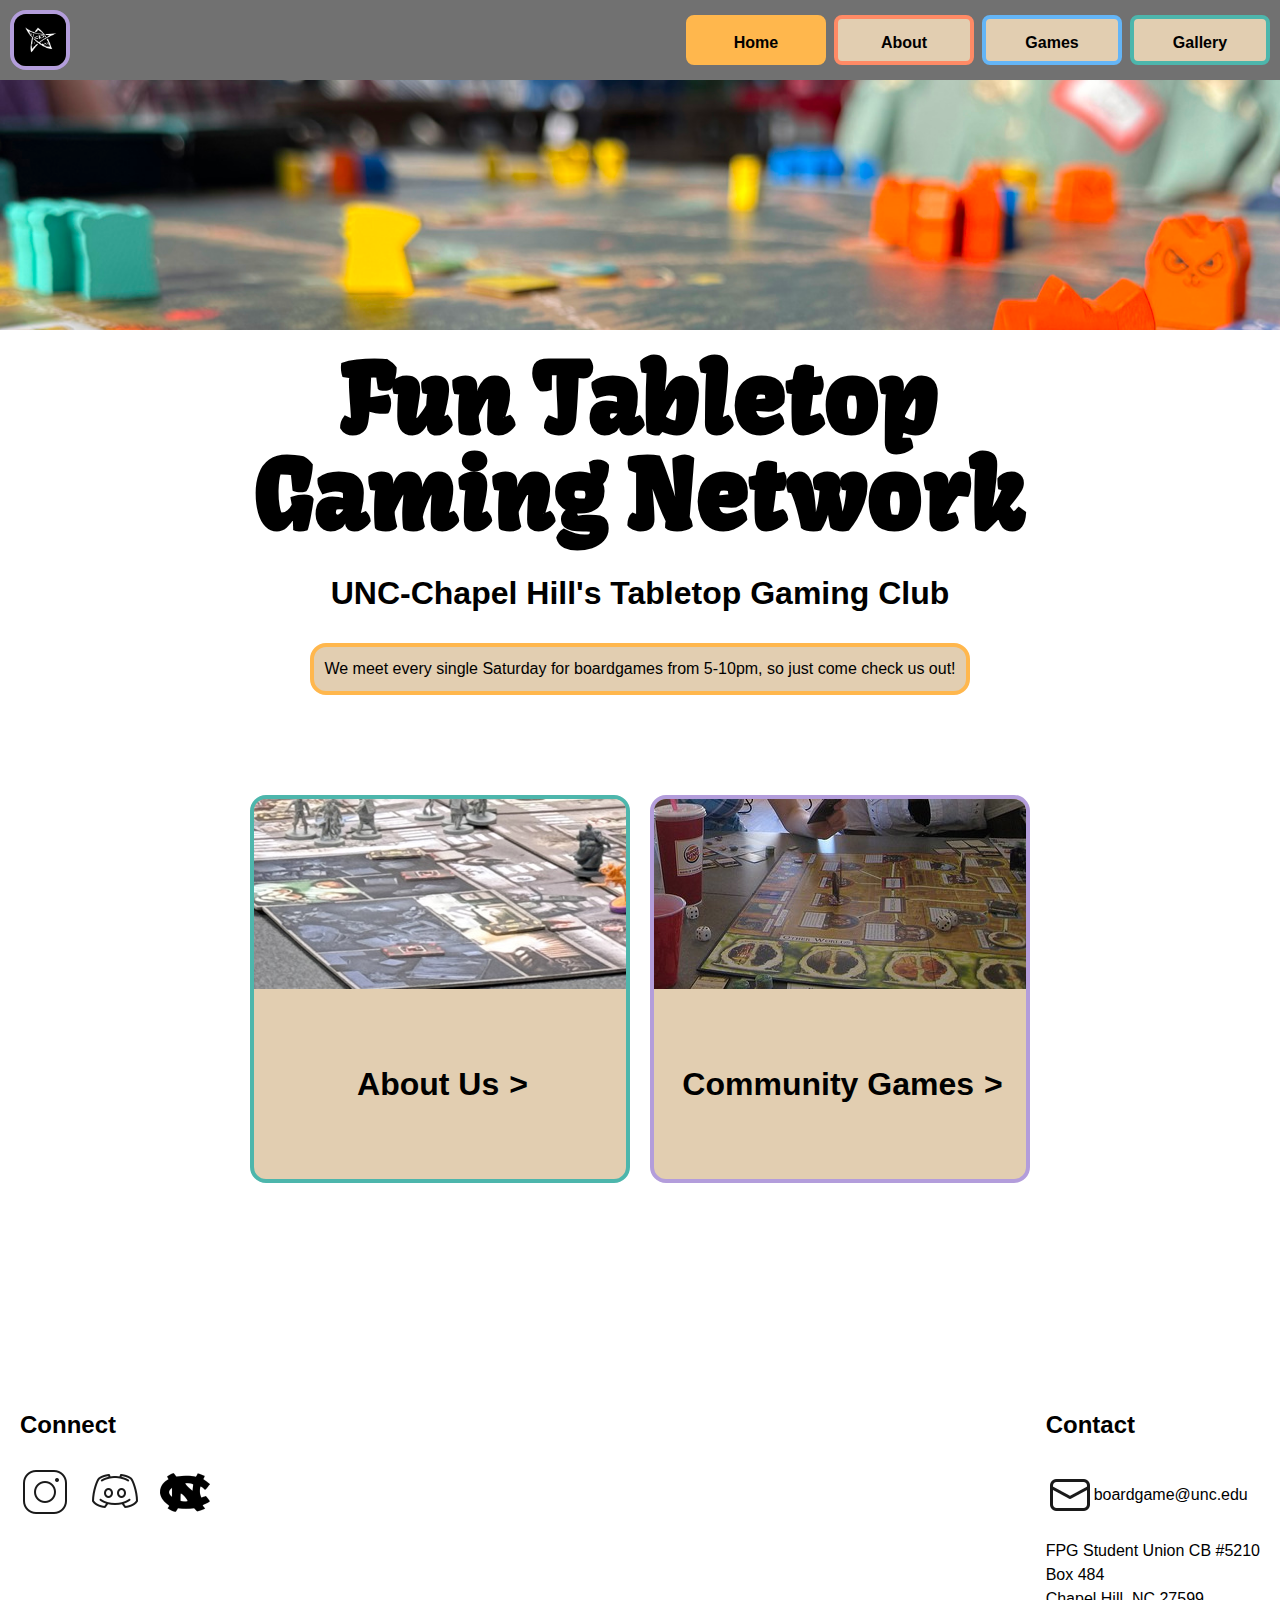
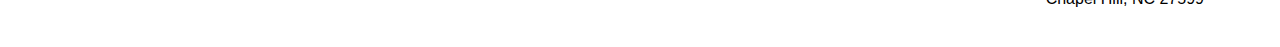
<file: index.html>
<!DOCTYPE html>
<html lang="en">
<head>
    <meta charset="UTF-8">
    <meta name="viewport" content="width=device-width, initial-scale=1.0">
    <title>Fun Tabletop Gaming Network</title>
    <link rel="icon" type="image/png" href="img/logo.png">
    <link rel="preconnect" href="https://fonts.googleapis.com">
    <link rel="preconnect" href="https://fonts.gstatic.com" crossorigin>
    <link href="https://fonts.googleapis.com/css2?family=Kavoon&family=Oswald:wght@200..700&display=swap" rel="stylesheet">
    <link rel="stylesheet" href="css/styles.css">
    <link rel="preconnect" href="https://fonts.googleapis.com">
    <link rel="preconnect" href="https://fonts.gstatic.com" crossorigin>
    <script src="js/responsive-nav.js"></script>
</head>
<body>
    
    <header>
        <a class="logo-link" href="index.html"><img id="logo" src="img/logo.png" alt="Logo"></a>
        <nav class="nav-collapse">      
            <ul>
                <li class="menu-item homeitem"><a id="home-menuitem" href="index.html" data-scroll>Home</a></li>
                <li class="menu-item aboutitem"><a href="about.html" data-scroll>About</a></li>
                <li class="menu-item gamesitem"><a href="games.html" data-scroll>Games</a></li>
                <li class="menu-item galleryitem"><a href="gallery.html" data-scroll>Gallery</a></li>
            </ul>
        </nav>
    </header>

    <div class="banner-div">
        <img class="banner-image" src="img/HomeBanner.png" alt="Board Game Banner Image">
    </div>

    <main>
        <div class="title">
            <h1 class="h1-home">Fun Tabletop<br>Gaming Network</h1>
            <h2>UNC-Chapel Hill's Tabletop Gaming Club</h2>
            <p class="title-blurb">We meet every single Saturday for boardgames from 5-10pm, so just come check us out!</p>
        </div>

        <div class="navigation-blocks">
            <div class="block about">
                <div class="image-block"><a class="background-card-about" href="about.html">.</a></div>
                <div class="block-text"><a href="about.html"><P></P>About Us</P><p>&#62;</p></a></div>
            </div>
            <div class="block games">
                <div class="image-block"><a class="background-card-games" href="games.html">.</a></div>
                <div class="block-text"><a href="games.html"><P></P>Community Games</P><p>&#62;</p></a></div>
            </div>
        </div>
    </main>

    <footer>
        <div class="connect">
            <p class="contact-info">Connect</p>
            <div class="connect-images">
                <a href="https://www.instagram.com/ftagn_unc?igsh=cDluMWI5aTMzejhu"><img class="icon" src="icons/instagram.png" alt="Instagram"></a>
                <a href="http://discord.gg/A95xskp"><img class="icon" src="icons/discord.png" alt="Discord"></a>
                <a href="https://heellife.unc.edu/organization/fun-tabletop-gaming-network"><img class="icon" src="icons/UNC.png" alt="Heel Life"></a>
            </div>
        </div>

        <div class="contact">
            <p class="contact-info">Contact</p>
            <div class="email-line">
                <img src="icons/email.png" alt="Email">
                <p class="email-address">boardgame@unc.edu</p>
            </div>
            <p class="email-address">FPG Student Union CB #5210<br>Box 484<br>Chapel Hill, NC 27599</p>
        </div>
    </footer>

    <script src="js/fastclick.js"></script>
    <script src="js/scroll.js"></script>
    <script src="js/fixed-responsive-nav.js"></script>
</body>
</html>
</file>
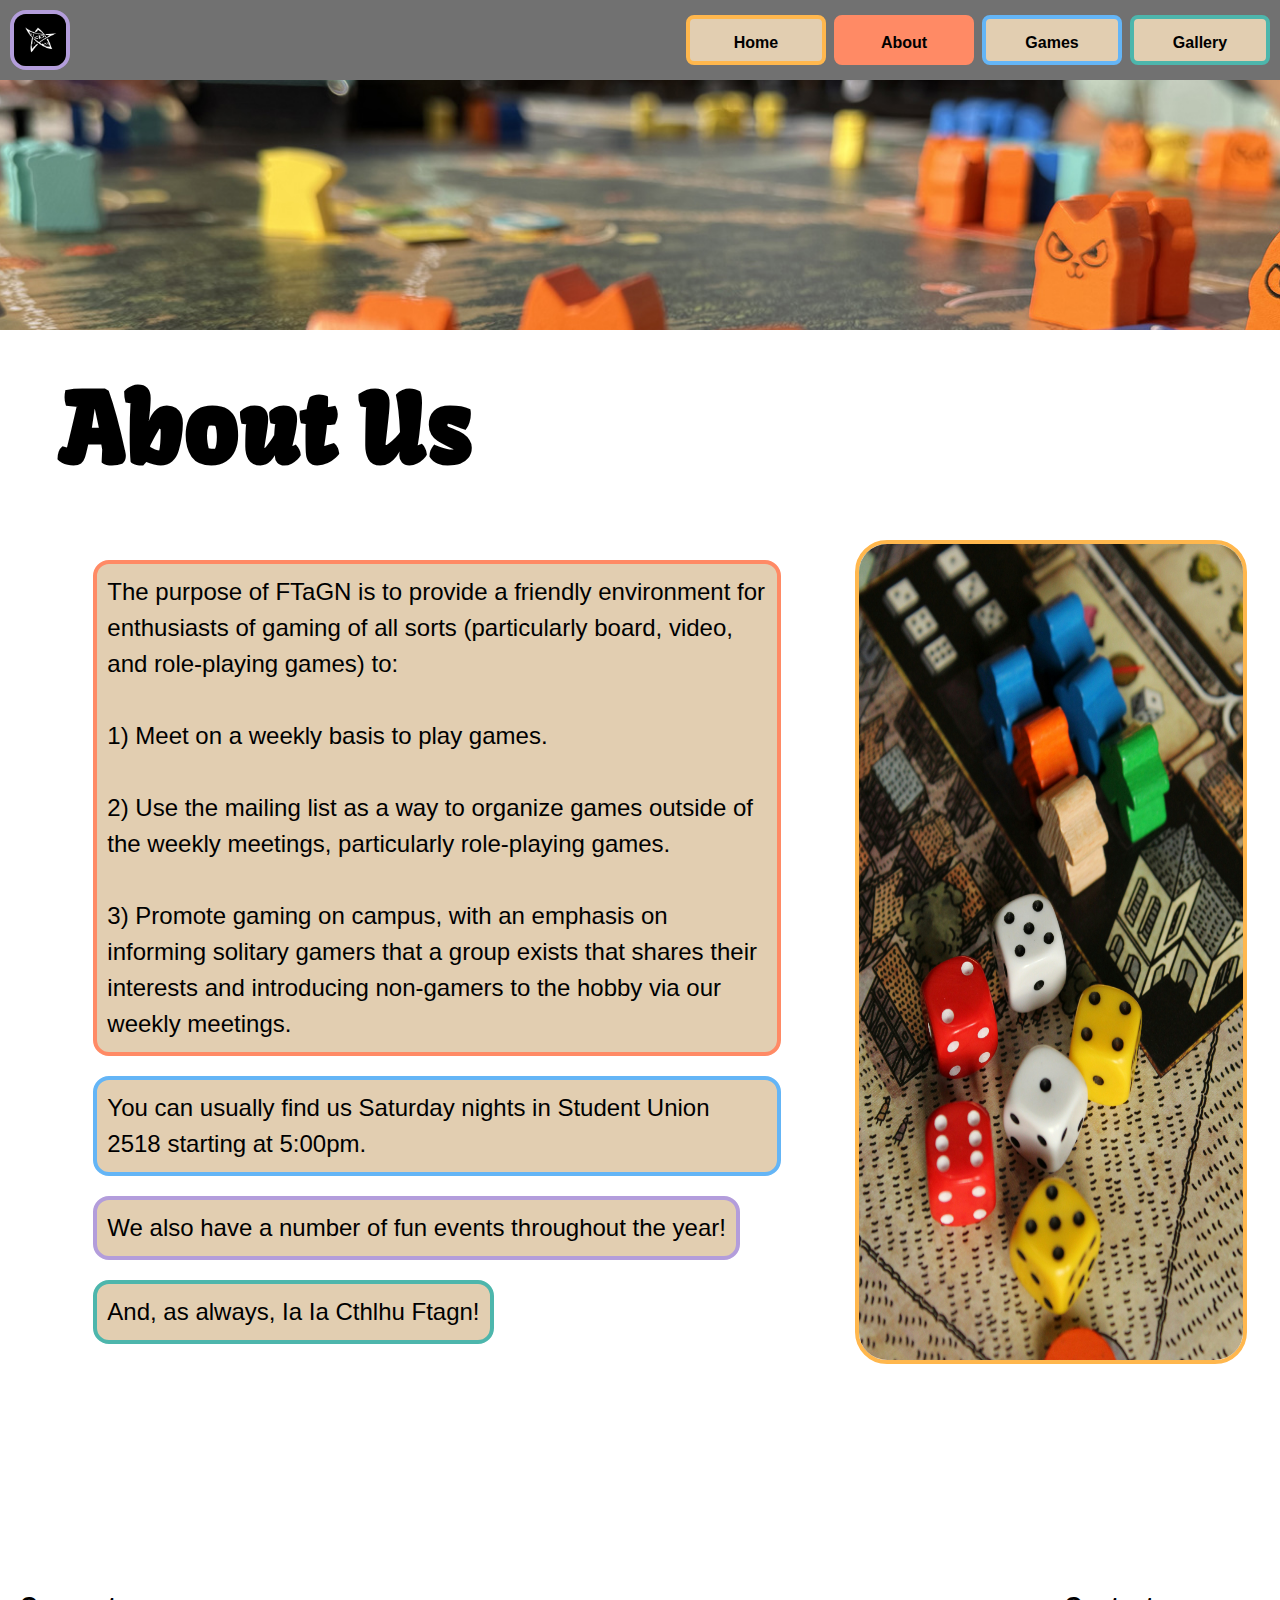
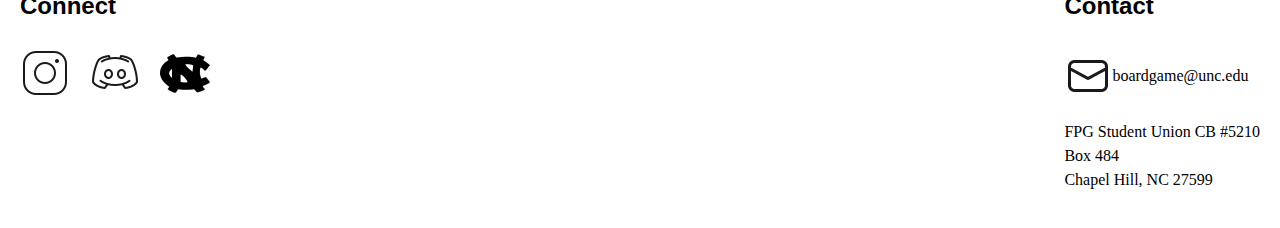
<file: about.html>
<!DOCTYPE html>
<html lang="en">
<head>
    <meta charset="UTF-8">
    <meta name="viewport" content="width=device-width, initial-scale=1.0">
    <title>Fun Tabletop Gaming Network</title>
    <link rel="icon" type="image/png" href="img/logo.png">
    <link rel="preconnect" href="https://fonts.googleapis.com">
    <link rel="preconnect" href="https://fonts.gstatic.com" crossorigin>
    <link href="https://fonts.googleapis.com/css2?family=Kavoon&family=Oswald:wght@200..700&display=swap" rel="stylesheet">
    <link rel="stylesheet" href="css/styles.css">
    <link rel="preconnect" href="https://fonts.googleapis.com">
    <link rel="preconnect" href="https://fonts.gstatic.com" crossorigin>
    <script src="js/responsive-nav.js"></script>
</head>
<body>
    
    <header>
        <a class="logo-link" href="index.html"><img id="logo" src="img/logo.png" alt="Logo"></a>
        <nav class="nav-collapse">      
            <ul>
                <li class="menu-item homeitem"><a href="index.html" data-scroll>Home</a></li>
                <li class="menu-item aboutitem"><a id="about-menuitem" href="about.html" data-scroll>About</a></li>
                <li class="menu-item gamesitem"><a href="games.html" data-scroll>Games</a></li>
                <li class="menu-item galleryitem"><a href="gallery.html" data-scroll>Gallery</a></li>
            </ul>
        </nav>
    </header>

    <div class="banner-div">
        <img class="banner-image" src="img/AboutBanner.png" alt="Board Game Banner Image">
    </div>

    <main>
        <h1 class="h1-else">About Us</h1>
        <div class="about-wrapper">
            <div class="about-us-text">
                <p class="about1">The purpose of FTaGN is to provide a friendly environment for enthusiasts of gaming of all sorts (particularly board, video, and role-playing games) to:<br><br>1&rpar; Meet on a weekly basis to play games.<br><br>2&rpar; Use the mailing list as a way to organize games outside of the weekly meetings, particularly role-playing games.<br><br>3&rpar; Promote gaming on campus, with an emphasis on informing solitary gamers that a group exists that shares their interests and introducing non-gamers to the hobby via our weekly meetings. </p>
                <p class="about2">You can usually find us Saturday nights in Student Union 2518 starting at 5:00pm.</p>
                <p class="about3">We also have a number of fun events throughout the year!</p>
                <p class="about4">And, as always, Ia Ia Cthlhu Ftagn!</p>
            </div>
            <img src="img/AboutPageImage.jpg" alt="6 assorted colored dice">
        </div>
    </main>

    <footer>
        <div class="connect">
            <p class="contact-info">Connect</p>
            <div class="connect-images">
                <img class="icon" src="icons/instagram.png" alt="Instagram">
                <img class="icon" src="icons/discord.png" alt="Discord">
                <img class="icon" src="icons/UNC.png" alt="Heel Life">
            </div>
        </div>

        <div class="contact">
            <p class="contact-info">Contact</p>
            <div class="email-line">
                <img src="icons/email.png" alt="Email">
                <p>boardgame@unc.edu</p>
            </div>
            <p>FPG Student Union CB #5210<br>Box 484<br>Chapel Hill, NC 27599</p>
        </div>
    </footer>

    <script src="js/fastclick.js"></script>
    <script src="js/scroll.js"></script>
    <script src="js/fixed-responsive-nav.js"></script>
</body>
</html>
</file>
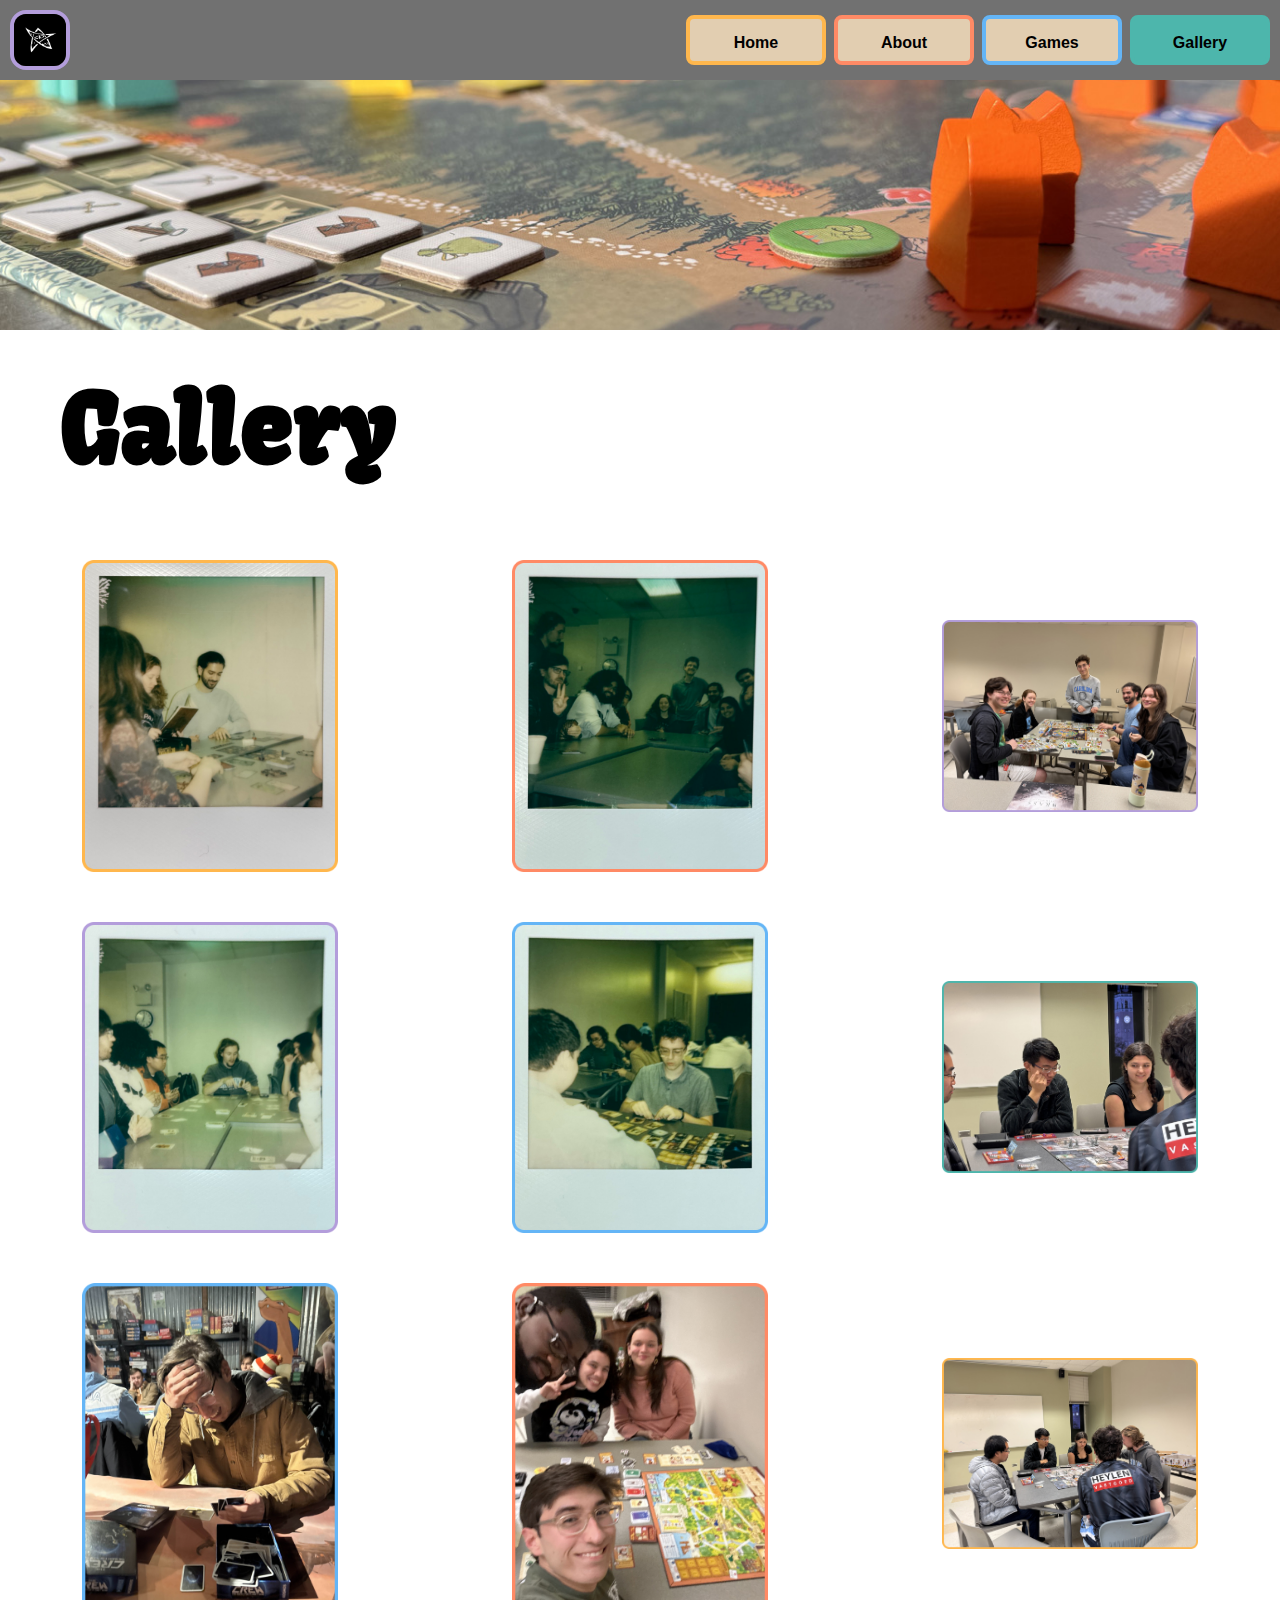
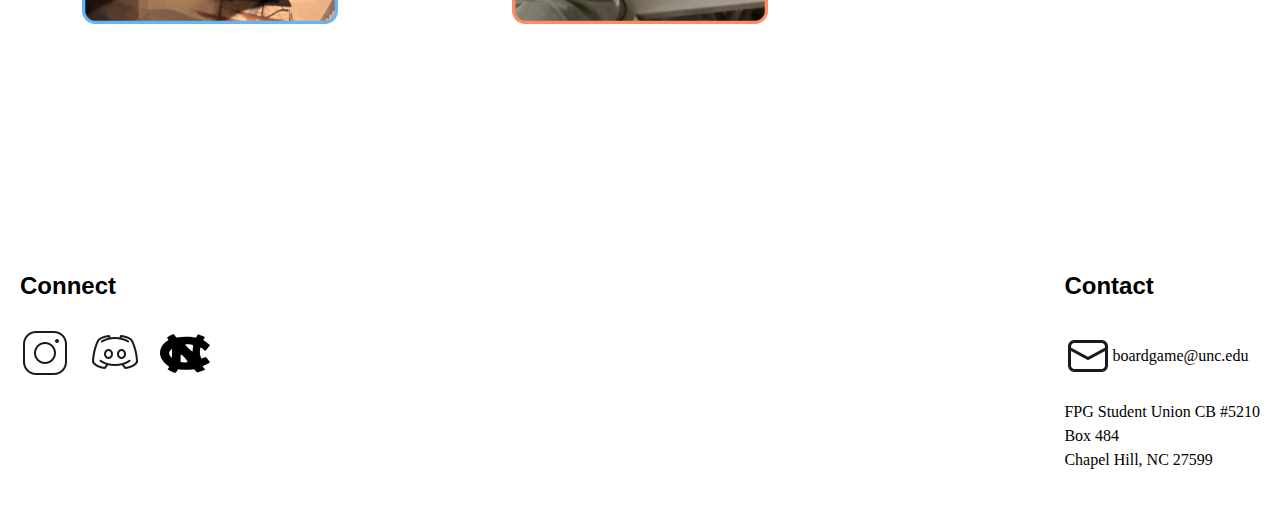
<file: gallery.html>
<!DOCTYPE html>
<html lang="en">
<head>
    <meta charset="UTF-8">
    <meta name="viewport" content="width=device-width, initial-scale=1.0">
    <title>Fun Tabletop Gaming Network</title>
    <link rel="icon" type="image/png" href="img/logo.png">
    <link rel="preconnect" href="https://fonts.googleapis.com">
    <link rel="preconnect" href="https://fonts.gstatic.com" crossorigin>
    <link href="https://fonts.googleapis.com/css2?family=Kavoon&family=Oswald:wght@200..700&display=swap" rel="stylesheet">
    <link rel="stylesheet" href="css/styles.css">
    <link rel="preconnect" href="https://fonts.googleapis.com">
    <link rel="preconnect" href="https://fonts.gstatic.com" crossorigin>
    <script src="js/responsive-nav.js"></script>
</head>
<body>
    
    <header>
        <a class="logo-link" href="index.html"><img id="logo" src="img/logo.png" alt="Logo"></a>
        <nav class="nav-collapse">      
            <ul>
                <li class="menu-item homeitem"><a href="index.html" data-scroll>Home</a></li>
                <li class="menu-item aboutitem"><a href="about.html" data-scroll>About</a></li>
                <li class="menu-item gamesitem"><a href="games.html" data-scroll>Games</a></li>
                <li class="menu-item galleryitem"><a id="gallery-menuitem" href="gallery.html" data-scroll>Gallery</a></li>
            </ul>
        </nav>
    </header>

    <div class="banner-div">
        <img class="banner-image" src="img/GalleryBanner.png" alt="Board Game Banner Image">
    </div>
    
    <main>
        <h1 class="h1-else">Gallery</h1>
    
        <div class="main-collage">
            <img class="image1" src="img/GalleryImage1.png" alt="Members posing while playing a game">
            <img class="image2" src="img/GalleryImage2.png" alt="Members posing while playing a game">
            <img class="image3" src="img/GalleryImage3.png" alt="Members posing while playing a game">
            <img class="image4" src="img/GalleryImage4.png" alt="Members posing while playing a game">
            <img class="image5" src="img/GalleryImage5.png" alt="Members posing while playing a game">
            <img class="image6" src="img/GalleryImage6.png" alt="Members posing while playing a game">
            <img class="image9" src="img/GalleryImage9.png" alt="Members posing while playing a game">
            <img class="image8" src="img/GalleryImage8.png" alt="Members posing while playing a game">
            <img class="image7" src="img/GalleryImage7.png" alt="Members posing while playing a game">

        </div>
    
    
    </main>

    <footer>
        <div class="connect">
            <p class="contact-info">Connect</p>
            <div class="connect-images">
                <img class="icon" src="icons/instagram.png" alt="Instagram">
                <img class="icon" src="icons/discord.png" alt="Discord">
                <img class="icon" src="icons/UNC.png" alt="Heel Life">
            </div>
        </div>

        <div class="contact">
            <p class="contact-info">Contact</p>
            <div class="email-line">
                <img src="icons/email.png" alt="Email">
                <p>boardgame@unc.edu</p>
            </div>
            <p>FPG Student Union CB #5210<br>Box 484<br>Chapel Hill, NC 27599</p>
        </div>
    </footer>

    <script src="js/fastclick.js"></script>
    <script src="js/scroll.js"></script>
    <script src="js/fixed-responsive-nav.js"></script>
</body>
</html>
</file>
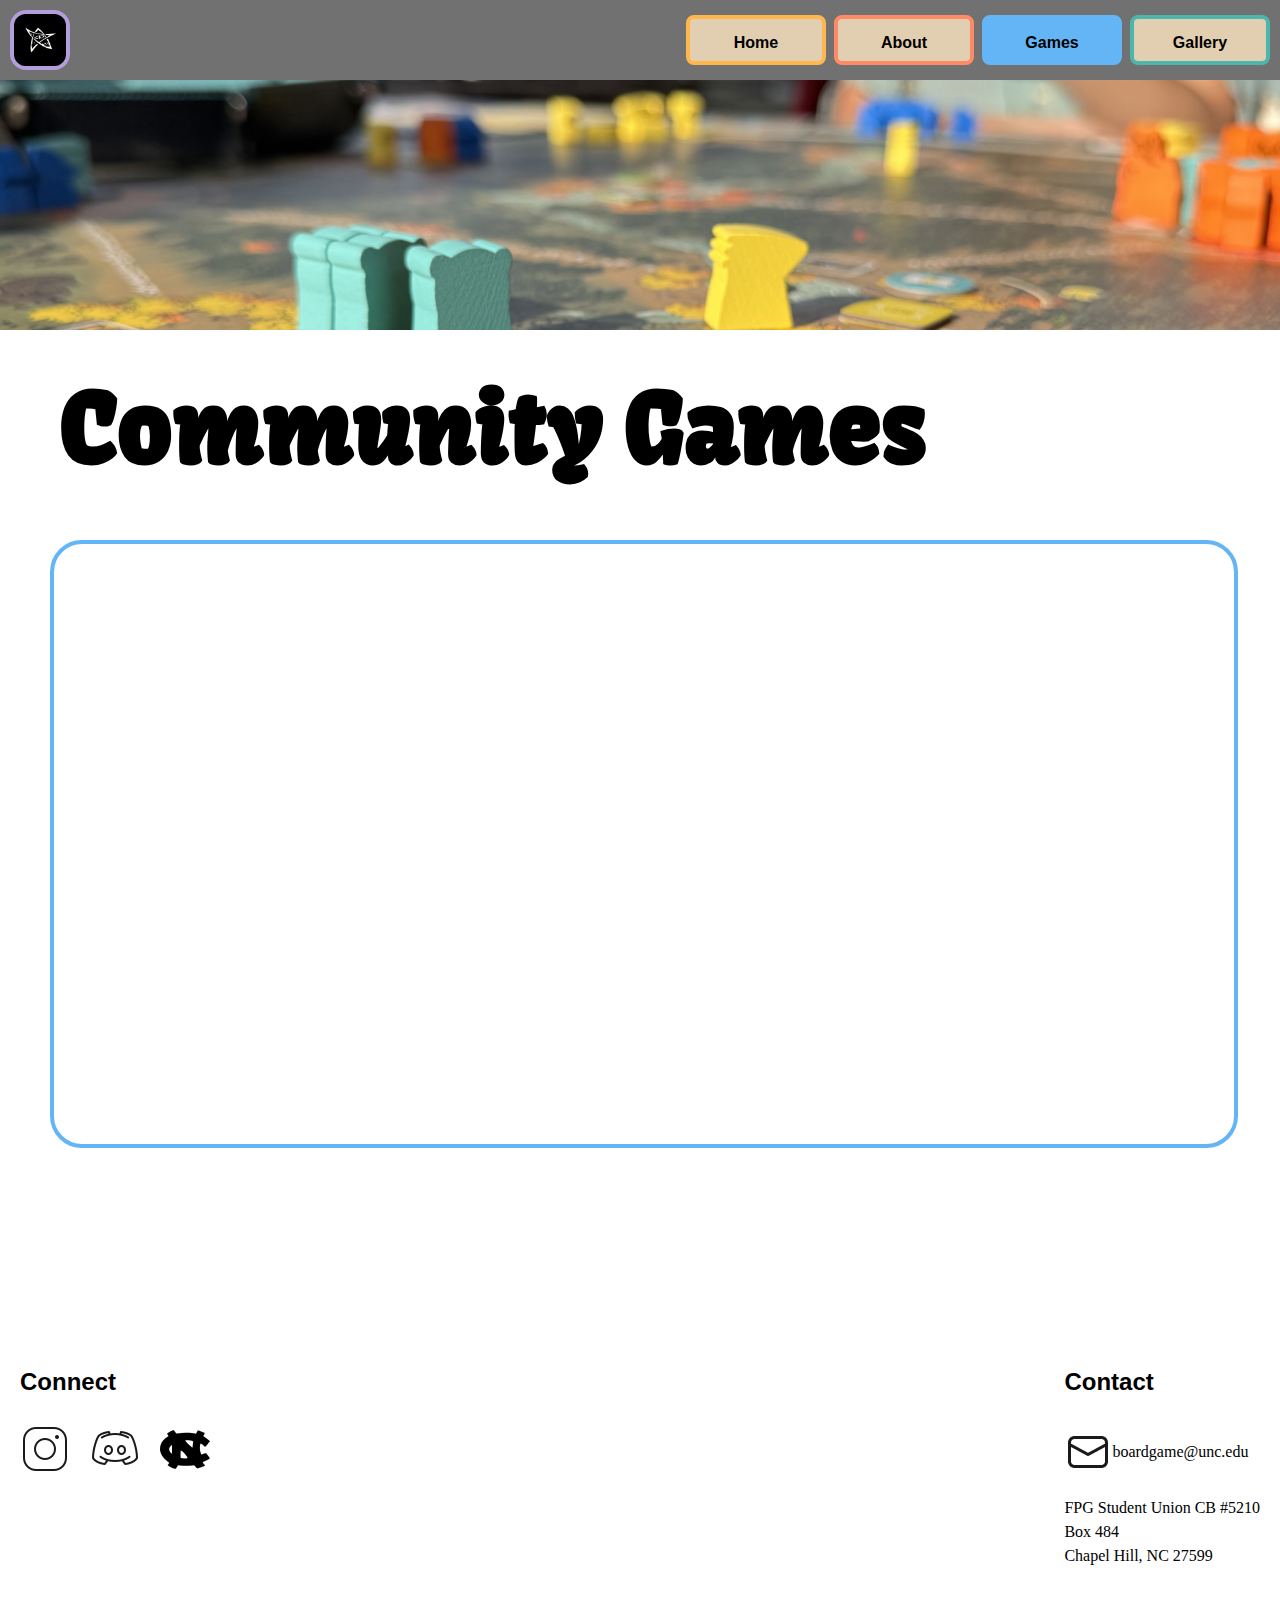
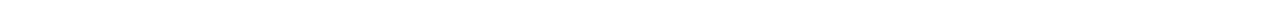
<file: games.html>
<!DOCTYPE html>
<html lang="en">
<head>
    <meta charset="UTF-8">
    <meta name="viewport" content="width=device-width, initial-scale=1.0">
    <title>Fun Tabletop Gaming Network</title>
    <link rel="icon" type="image/png" href="img/logo.png">
    <link rel="preconnect" href="https://fonts.googleapis.com">
    <link rel="preconnect" href="https://fonts.gstatic.com" crossorigin>
    <link href="https://fonts.googleapis.com/css2?family=Kavoon&family=Oswald:wght@200..700&display=swap" rel="stylesheet">
    <link rel="stylesheet" href="css/styles.css">
    <link rel="preconnect" href="https://fonts.googleapis.com">
    <link rel="preconnect" href="https://fonts.gstatic.com" crossorigin>
    <script src="js/responsive-nav.js"></script>
</head>
<body>
    
    <header>
        <a class="logo-link" href="index.html"><img id="logo" src="img/logo.png" alt="Logo"></a>
        <nav class="nav-collapse">      
            <ul>
                <li class="menu-item homeitem"><a href="index.html" data-scroll>Home</a></li>
                <li class="menu-item aboutitem"><a href="about.html" data-scroll>About</a></li>
                <li class="menu-item gamesitem"><a id="games-menuitem" href="games.html" data-scroll>Games</a></li>
                <li class="menu-item galleryitem"><a href="gallery.html" data-scroll>Gallery</a></li>
            </ul>
        </nav>
    </header>

    <div class="banner-div">
        <img class="banner-image" src="img/GamesBanner.png" alt="Board Game Banner Image">
    </div>

    <main>
        <h1 class="h1-else">Community Games</h1>
        <div class="iframe-wrapper"><iframe title="Community Games" src="https://docs.google.com/spreadsheets/d/e/2PACX-1vR3Q02DENyGdiPmxaEb9Bg4f27lvF62qvoWQfj8EswWFJJ3Noh1Xm6B_Z91vttN9g/pubhtml?gid=1396193647&amp;single=true&amp;widget=true&amp;headers=false" alt="Excel sheet of games"></iframe></div>
    </main>

    <footer>
        <div class="connect">
            <p class="contact-info">Connect</p>
            <div class="connect-images">
                <img class="icon" src="icons/instagram.png" alt="Instagram">
                <img class="icon" src="icons/discord.png" alt="Discord">
                <img class="icon" src="icons/UNC.png" alt="Heel Life">
            </div>
        </div>

        <div class="contact">
            <p class="contact-info">Contact</p>
            <div class="email-line">
                <img src="icons/email.png" alt="Email">
                <p>boardgame@unc.edu</p>
            </div>
            <p>FPG Student Union CB #5210<br>Box 484<br>Chapel Hill, NC 27599</p>
        </div>
    </footer>

    <script src="js/fastclick.js"></script>
    <script src="js/scroll.js"></script>
    <script src="js/fixed-responsive-nav.js"></script>
</body>
</html>
</file>
<file: css/styles.css>
html,
body {
    margin: 0;
    padding: 0;
    border: 0;
    line-height: 1.5;
}

a:active,
a:hover {
    outline: 0;
}

@font-face {
    font-family: "responsivenav";
    src: url("../icons/responsivenav.eot");
    src: url("../icons/responsivenav.eot?#iefix") format("embedded-opentype"),
    url("../icons/responsivenav.ttf") format("truetype"),
    url("../icons/responsivenav.woff") format("woff"),
    url("../icons/responsivenav.svg#responsivenav") format("svg");
    font-weight: normal;
    font-style: normal;
}

/* HEADER */

header {
    background-color: #717171;
    overflow: auto;
    display: grid;
    grid-template-columns: 5% 95%;
    grid-template-rows: 80px, auto;
    align-items: center;
    padding: 10px;
    position: fixed;
    z-index: 1000;
    top: 0;
    left: 0;
    right: 0;
}


#logo {
    box-sizing: border-box;
    max-height: 60px;
    max-width: 60px;
    grid-row: 1/2;
    grid-column: 1/2;
    border-radius: 16px;
    border: 4px solid #B39DDB;
    transition: all 250ms linear;
}

.logo-link {
  width: 60px;
  height: 60px;
}

.logo-link:hover > #logo, .logo-link:focus > #logo {
  box-shadow: 2px 2px #B39DDB, 4px 4px #B39DDB;
  transform: translateY(-5px);
}


.nav-toggle {
  text-decoration: none;
  text-indent: -300px;
  position: relative;
  overflow: hidden;
  width: 60px;
  height: 55px;
  grid-row: 1/2;
  grid-column: 2/3;
  justify-self: flex-end;
}

.nav-toggle:before {
  color: white; /* edit this to change the icon color */
  font: normal 45px/55px "responsivenav"; /* edit font-size (28px) to change the icon size */
  text-transform: none;
  text-align: center;
  position: absolute;
  content: "\2261"; /* hamburger icon */
  text-indent: 0;
  width: 100%;
  left: 0;
  top: 0;
}

.nav-toggle.active:before {
  font-size: 40px;
  content: "\78"; /* X/close icon */
}

.nav-collapse {
  grid-row: 2/3;
  grid-column: 1/3;
}

.nav-collapse ul {
  margin: 0;
  padding: 0;
  display: flex;
  list-style: none;
  flex-direction: column;
  align-items: flex-end;
}

.menu-item.homeitem a{
  border: 4px solid #FFB74D;
}

.menu-item.aboutitem a{
  border: 4px solid #FF8A65;
}  

.menu-item.gamesitem a{
  border: 4px solid #64B5F6;
}  

.menu-item.galleryitem a{
  border: 4px solid #4DB6AC;
}  

.menu-item:hover, .menu-item:focus {
  cursor: pointer;
}

.menu-item.homeitem a:hover, .menu-item.homeitem a:focus {
  background-color: #FFB74D;
}

#home-menuitem {
  background-color: #FFB74D;
}

.menu-item.aboutitem a:hover, .menu-item.aboutitem a:focus {
  background-color: #FF8A65;
}

#about-menuitem {
  background-color: #FF8A65;
}

.menu-item.gamesitem a:hover, .menu-item.gamesitem a:focus {
  background-color: #64B5F6;
}

#games-menuitem {
  background-color: #64B5F6;
}

.menu-item.galleryitem a:hover, .menu-item.galleryitem a:focus {
  background-color: #4DB6AC;
}

#gallery-menuitem {
  background-color: #4DB6AC;
}

.js .nav-collapse {
  max-height: 0;
  position: absolute;
  display: block;
  overflow: hidden;
}

.nav-collapse.opened {
  max-height: 9999px;
}

.nav-collapse,
.nav-collapse * {
  box-sizing: border-box;
}

.nav-collapse,
.nav-collapse ul {
  list-style: none;
  width: 100%;
  display: flex;
  justify-content: end;
  gap: 8px;
}

li {
  align-items: center;
  justify-items: center;
}

.nav-collapse a {
  font-family: "inclusive-sans", sans-serif;
  font-weight: bold;
  text-decoration: none;
  color: black;
  display: block;
  width: 140px;
  height:50px;
  background-color: #E2CEB1;
  border-radius: 8px;
  transition: background-color 250ms linear;
  text-align: center;
  padding-top: 15px;
  line-height: 1;
}

.nav-collapse ul ul a {
  padding-left: 2em;
}

/* BANNER IMAGE */
.banner-div {
  margin-top: 80px;
  height: 150px;
}

.banner-image {
  width: 100%;
  height: 150px;
  object-position: center;
  object-fit: cover;
}

/* TITLE AREA */

.title {
  display: flex;
  flex-direction: column;
  align-items: center;
}


h1 {
  font-family: "kavoon", serif;
  font-size: 48px;
  line-height: 1;
}

.h1-home {
  text-align: center;
  margin-bottom: 0;
  padding-bottom: 0;
  margin-top: 20px;
}

.h1-else {
  margin-left: 20px;
}

h2 {
  text-align: center;
  font-family: "inclusive-sans", sans-serif;
  font-size: 18px;
}

.title-blurb {
  font-family: "inclusive-sans", sans-serif;
  text-align: center;
  padding: 10px;
  background-color: #E2CEB1;
  border-radius: 16px;
  border: 4px solid #FFB74D;
  width: fit-content;
  font-size: 16px;
  margin: 0 20px;
}

/* NAVIGATION BOXES */
.navigation-blocks {
  display: flex;
  flex-direction: column;
  gap: 20px;
  margin: 20px;
  margin-top: 50px;
}

.block {
  height: 200px;
  background-color: #E2CEB1;
  border-radius: 16px;
  display: flex;
  flex-direction: column;
  transition: all 250ms linear;
}

.block.games {
  border: 4px solid #B39DDB;
}

.block.about{
  border: 4px solid #4DB6AC;
}

.image-block {
    flex: 1;
}

.background-card-about {
    display: block;
    text-indent: -9999px;
    width: 100%;
    height: 100%;
    background-image: url(../img/AboutCard.png);
    object-fit: cover;
    background-repeat: no-repeat;
    border-top-left-radius: 12px;
    border-top-right-radius: 12px;
    background-position: 60% bottom;
}

.background-card-games {
    display: block;
    text-indent: -9999px;
    width: 100%;
    height: 100%;
  background-image: url(../img/GamesCard.png);
  object-fit: cover;
  background-repeat: no-repeat;
  border-top-left-radius: 12px;
  border-top-right-radius: 12px;
  background-position: right bottom;
}

.imagebox-games {
  background-color: #B39DDB;
}

.block-text {
  display: flex;
  flex: 1;
  align-items: center;
  justify-content: center;
}

.block-text a {
  flex: 1;
  display: flex;
  align-items: center;
  justify-content: center;
  font-family: "instrument-sans", sans-serif;
  text-decoration: none;
  font-weight: bold;
  color: black;
  font-size: 2rem;
  border-radius: 16px;
  width: 100%;
  height: 100%;
  text-align: center;
  transition: all 250ms linear;
}

.block-text a p {
  display: inline;
  padding-left: 5px;
}

.block.about:has(a:hover), .block.about:has(a:focus) {
  box-shadow:3px 3px #4DB6AC, 5px 5px #4DB6AC;
  transform: translateY(-10px);
}

.block.games:has(a:hover), .block.games:has(a:focus) {
  box-shadow:3px 3px #B39DDB, 5px 5px #B39DDB;
  transform: translateY(-10px);
}

/* ABOUT US PAGE */

.about-wrapper {
  display: flex;
  flex-direction: column;
}

.about-wrapper img {
  width: 80vw;
  border: 4px solid #FFB74D;
  border-radius: 32px;
  margin-left: 20px;
}

.about-us-text {
  max-width: 800px;
}

.about-us-text p {
  width: fit-content;
  font-family: "inclusive-sans", sans-serif;
  font-size: 16px;
  background-color:#E2CEB1;
  border-radius: 16px;
  padding: 10px;
  margin: 20px;
}

.about1 {
  border: 4px solid #FF8A65;
  border-radius: 32px;
}

.about2 {
  border: 4px solid #64B5F6;
  border-radius: 32px;
}

.about3 {
  border: 4px solid #B39DDB;
  border-radius: 32px;
}

.about4 {
  border: 4px solid #4DB6AC;
  border-radius: 32px;
}

/* GAMES PAGE */

.iframe-wrapper {
  margin: 20px;
  height: 600px;
}

iframe {
  width: 100%;
  height: 100%;
  border: 4px solid #64B5F6;
  border-radius: 32px;
}

/* GALLERY PAGE */

.main-collage {
  display: flex;
  flex-direction: column;
  align-items: center;
  padding: 20px;
  gap: 20px;
}

.main-collage img {
  width: 80vw;
}

/* FOOTER */

footer {
  display: flex;
  flex-direction: column;
  justify-content: space-between;
  margin: 20px;
  margin-top: 200px;
}

.email-line {
  display: flex;
  align-items: center;
}

.contact-info {
  font-family: "instrument-sans", sans-serif;
  font-weight: bold;
  font-size: 1.5rem;
}

.email-address {
  font-family: "inclusive-sans", sans-serif;
}

.connect-images {
  display: flex;
  flex-direction: row;
  gap: 20px;
  align-items: center
}

.icon {
  width: 50px;
  height: auto;
}

@media screen and (min-width: 768px) {
  .nav-collapse {
    grid-column: 2/3;
    grid-row: 1/2;
  }
  
  .nav-collapse ul {
  flex-direction: row;
  align-items: flex-end;
}
  
  .nav-collapse li {
    width: auto;
  }

  .nav-collapse a {
    padding: 1.02em 2em;
    text-align: center;
    border-top: 0;
    margin: 0;
  }

  .nav-collapse ul ul a {
    display: none;
  }

  .nav-collapse.closed {
    max-height: none;
  }
  .nav-toggle {
    display: none;
  }

  .banner-div {
  height: 250px;
}

  .banner-image {
    height: 250px;
  }

  h1 {
    font-size: 96px;
    margin-top: 50px;
    
  }

  .h1-else {
    margin-left: 60px;
  }

  h2 {
    font-size: 32px;
  }

  .title-blurb {
    font-size: 16px;
  }

  .navigation-blocks {
    flex-direction: row;
    justify-content: center;
    margin-top: 100px;
  }

  .block {
    height: 380px;
    width: 30%;
  }

  .about-us-text {
  width: 60%;
}

.about-wrapper {
  display: flex;
  flex-direction: row;
  justify-content: space-evenly;
}

.about-wrapper img {
  width: 30vw;
  border: 4px solid #FFB74D;
  border-radius: 32px;
}

  .about-us-text p {
    font-size: 24px;
    margin-left: 60px;
  }

  .iframe-wrapper {
  margin: 50px;
  height: 600px;
}

.main-collage {
  display: grid;
  grid-template-columns: 1fr 1fr 1fr;
  grid-template-rows: repeat (3, auto);
  gap: 50px;
  align-items: center;
  justify-items: center;
}

.main-collage img {
  width: 20vw;
}

  footer {
    flex-direction: row;
  }
}
</file>
